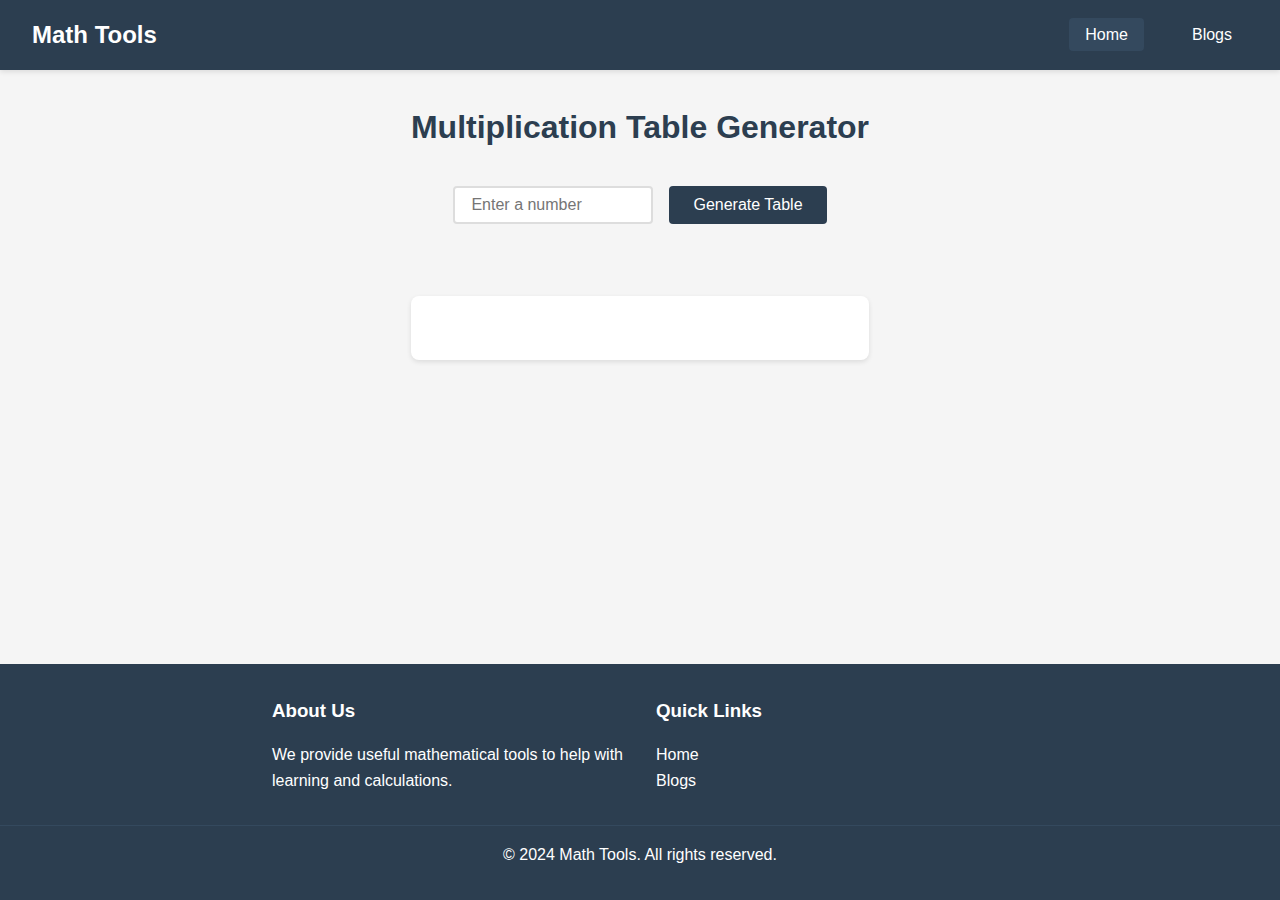
<file: index.html>
<!DOCTYPE html>
<html lang="en">
<head>
    <meta charset="UTF-8">
    <meta name="viewport" content="width=device-width, initial-scale=1.0">
    <title>Multiplication Table Generator</title>
    <link rel="stylesheet" href="style.css">
</head>
<body>
    <!-- Navigation Bar -->
    <nav class="navbar">
        <div class="nav-brand">Math Tools</div>
        <ul class="nav-links">
            <li><a href="index.html" class="active">Home</a></li>
            <li><a href="blogs.html">Blogs</a></li>
        </ul>
    </nav>

    <!-- Main Content -->
    <main class="container">
        <h1>Multiplication Table Generator</h1>
        <div class="input-section">
            <input type="number" id="numberInput" placeholder="Enter a number" min="1">
            <button onclick="generateTable()">Generate Table</button>
        </div>
        <div id="errorMessage" class="error-message"></div>
        <div id="tableOutput" class="table-output"></div>
    </main>

    <!-- Footer -->
    <footer class="footer">
        <div class="footer-content">
            <div class="footer-section">
                <h3>About Us</h3>
                <p>We provide useful mathematical tools to help with learning and calculations.</p>
            </div>
            <div class="footer-section">
                <h3>Quick Links</h3>
                <ul>
                    <li><a href="index.html">Home</a></li>
                    <li><a href="blogs.html">Blogs</a></li>
                </ul>
            </div>
        </div>
        <div class="footer-bottom">
            <p>&copy; 2024 Math Tools. All rights reserved.</p>
        </div>
    </footer>

    <script src="script.js"></script>
</body>
</html>
</file>
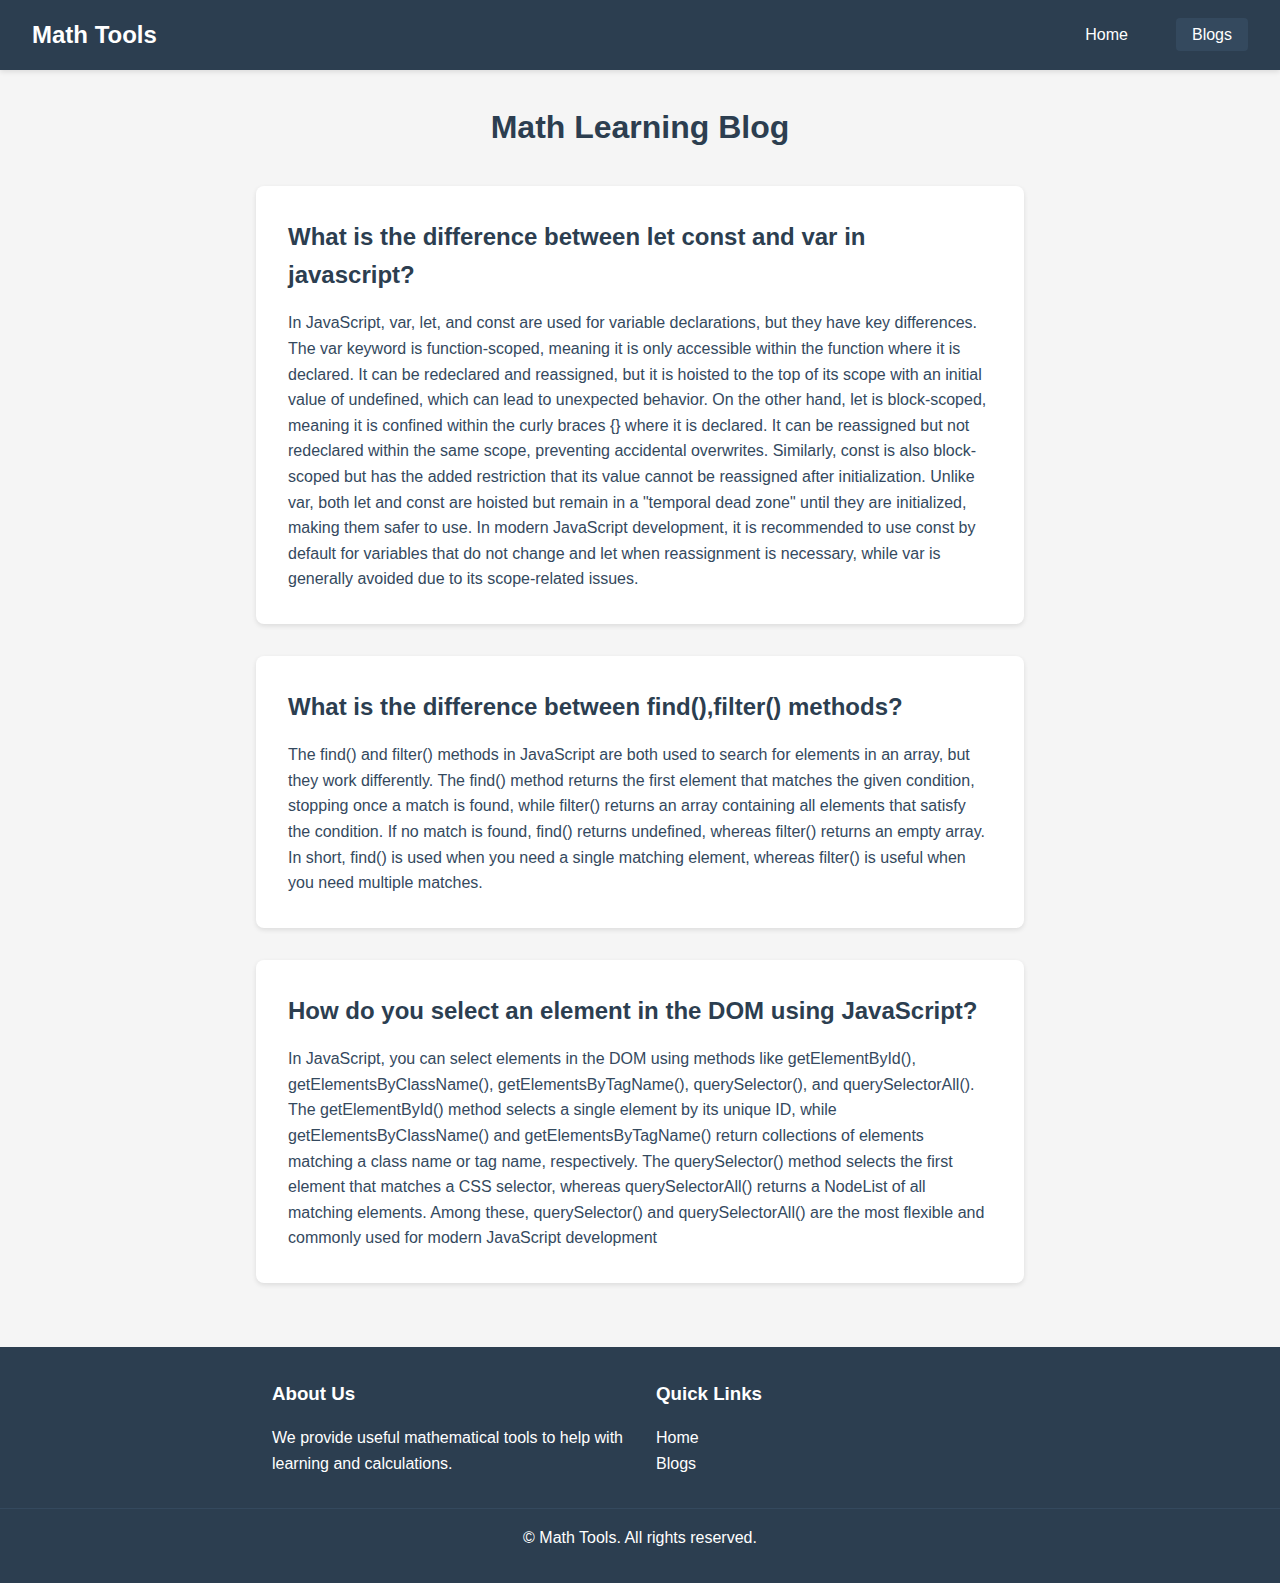
<file: blogs.html>
<!DOCTYPE html>
<html lang="en">
<head>
    <meta charset="UTF-8">
    <meta name="viewport" content="width=device-width, initial-scale=1.0">
    <title>Math Blogs - Multiplication Table Generator</title>
    <link rel="stylesheet" href="style.css">
</head>
<body>
    <!-- Navigation Bar -->
    <nav class="navbar">
        <div class="nav-brand">Math Tools</div>
        <ul class="nav-links">
            <li><a href="index.html">Home</a></li>
            <li><a href="blogs.html" class="active">Blogs</a></li>
        </ul>
    </nav>

    <!-- Main Content -->
    <main class="container">
        <h1>Math Learning Blog</h1>
        
        <article class="blog-post">
            <h2>What is the difference between let const and var in javascript?</h2>
            <p>In JavaScript, var, let, and const are used for variable declarations, but they have key differences. The var keyword is function-scoped, meaning it is only accessible within the function where it is declared. It can be redeclared and reassigned, but it is hoisted to the top of its scope with an initial value of undefined, which can lead to unexpected behavior. On the other hand, let is block-scoped, meaning it is confined within the curly braces {} where it is declared. It can be reassigned but not redeclared within the same scope, preventing accidental overwrites. Similarly, const is also block-scoped but has the added restriction that its value cannot be reassigned after initialization. Unlike var, both let and const are hoisted but remain in a "temporal dead zone" until they are initialized, making them safer to use. In modern JavaScript development, it is recommended to use const by default for variables that do not change and let when reassignment is necessary, while var is generally avoided due to its scope-related issues.</p>
        </article>

        <article class="blog-post">
            <h2>What is the difference between find(),filter() methods?</h2>
            <p>The find() and filter() methods in JavaScript are both used to search for elements in an array, but they work differently. The find() method returns the first element that matches the given condition, stopping once a match is found, while filter() returns an array containing all elements that satisfy the condition. If no match is found, find() returns undefined, whereas filter() returns an empty array. In short, find() is used when you need a single matching element, whereas filter() is useful when you need multiple matches.</p>
        </article>

        <article class="blog-post">
            <h2>How do you select an element in the DOM using JavaScript?</h2>
            <p>In JavaScript, you can select elements in the DOM using methods like getElementById(), getElementsByClassName(), getElementsByTagName(), querySelector(), and querySelectorAll(). The getElementById() method selects a single element by its unique ID, while getElementsByClassName() and getElementsByTagName() return collections of elements matching a class name or tag name, respectively. The querySelector() method selects the first element that matches a CSS selector, whereas querySelectorAll() returns a NodeList of all matching elements. Among these, querySelector() and querySelectorAll() are the most flexible and commonly used for modern JavaScript development</p>
        </article>
    </main>

    <!-- Footer -->
    <footer class="footer">
        <div class="footer-content">
            <div class="footer-section">
                <h3>About Us</h3>
                <p>We provide useful mathematical tools to help with learning and calculations.</p>
            </div>
            <div class="footer-section">
                <h3>Quick Links</h3>
                <ul>
                    <li><a href="index.html">Home</a></li>
                    <li><a href="blogs.html">Blogs</a></li>
                </ul>
            </div>
        </div>
        <div class="footer-bottom">
            <p>&copy; Math Tools. All rights reserved.</p>
        </div>
    </footer>

    <script src="script.js"></script>
</body>
</html>
</file>
<file: style.css>
/* Global Styles */
* {
    margin: 0;
    padding: 0;
    box-sizing: border-box;
}

body {
    font-family: 'Segoe UI', Tahoma, Geneva, Verdana, sans-serif;
    line-height: 1.6;
    background-color: #f5f5f5;
    min-height: 100vh;
    display: flex;
    flex-direction: column;
}

/* Navigation Bar */
.navbar {
    background-color: #2c3e50;
    padding: 1rem 2rem;
    display: flex;
    justify-content: space-between;
    align-items: center;
    box-shadow: 0 2px 5px rgba(0,0,0,0.1);
}

.nav-brand {
    color: white;
    font-size: 1.5rem;
    font-weight: bold;
}

.nav-links {
    display: flex;
    list-style: none;
    gap: 2rem;
}

.nav-links a {
    color: white;
    text-decoration: none;
    padding: 0.5rem 1rem;
    border-radius: 4px;
    transition: background-color 0.3s;
}

.nav-links a:hover,
.nav-links a.active {
    background-color: #34495e;
}

/* Main Container */
.container {
    max-width: 800px;
    margin: 2rem auto;
    padding: 0 1rem;
    flex: 1;
}

/* Home Page Styles */
h1 {
    color: #2c3e50;
    text-align: center;
    margin-bottom: 2rem;
}

.input-section {
    display: flex;
    gap: 1rem;
    justify-content: center;
    margin-bottom: 1rem;
}

input[type="number"] {
    padding: 0.5rem 1rem;
    font-size: 1rem;
    border: 2px solid #ddd;
    border-radius: 4px;
    width: 200px;
}

button {
    padding: 0.5rem 1.5rem;
    font-size: 1rem;
    background-color: #2c3e50;
    color: white;
    border: none;
    border-radius: 4px;
    cursor: pointer;
    transition: background-color 0.3s;
}

button:hover {
    background-color: #2980b9;
}

.error-message {
    color: #e74c3c;
    text-align: center;
    margin: 1rem 0;
    min-height: 1.5rem;
}

.table-output {
    background-color: white;
    padding: 2rem;
    border-radius: 8px;
    box-shadow: 0 2px 5px rgba(0,0,0,0.1);
    margin-top: 2rem;
}

/* Multiplication Table Styles */
.multiplication-table {
    width: 100%;
    border-collapse: collapse;
    margin-top: 1rem;
}

.multiplication-table tr {
    border-bottom: 1px solid #eee;
}

.multiplication-table td {
    padding: 0.75rem;
    text-align: center;
    font-size: 1.1rem;
}

.multiplication-table tr:last-child {
    border-bottom: none;
}

.multiplication-table tr:hover {
    background-color: #f8f9fa;
}

/* Blog Page Styles */
.blog-post {
    background-color: white;
    padding: 2rem;
    border-radius: 8px;
    box-shadow: 0 2px 5px rgba(0,0,0,0.1);
    margin-bottom: 2rem;
}

.blog-post h2 {
    color: #2c3e50;
    margin-bottom: 1rem;
}

.blog-post p {
    color: #34495e;
}

/* Footer */
.footer {
    background-color: #2c3e50;
    color: white;
    padding: 2rem 0;
    margin-top: auto;
}

.footer-content {
    max-width: 800px;
    margin: 0 auto;
    display: flex;
    justify-content: space-around;
    padding: 0 1rem;
}

.footer-section {
    flex: 1;
    margin: 0 1rem;
}

.footer-section h3 {
    margin-bottom: 1rem;
}

.footer-section ul {
    list-style: none;
}

.footer-section a {
    color: white;
    text-decoration: none;
}

.footer-section a:hover {
    text-decoration: underline;
}

.footer-bottom {
    text-align: center;
    margin-top: 2rem;
    padding-top: 1rem;
    border-top: 1px solid #34495e;
}

/* Responsive Design */
@media (max-width: 600px) {
    .navbar {
        flex-direction: column;
        text-align: center;
    }

    .nav-links {
        margin-top: 1rem;
        gap: 1rem;
    }

    .input-section {
        flex-direction: column;
        align-items: center;
    }

    .footer-content {
        flex-direction: column;
        text-align: center;
    }

    .footer-section {
        margin: 1rem 0;
    }
}
</file>
